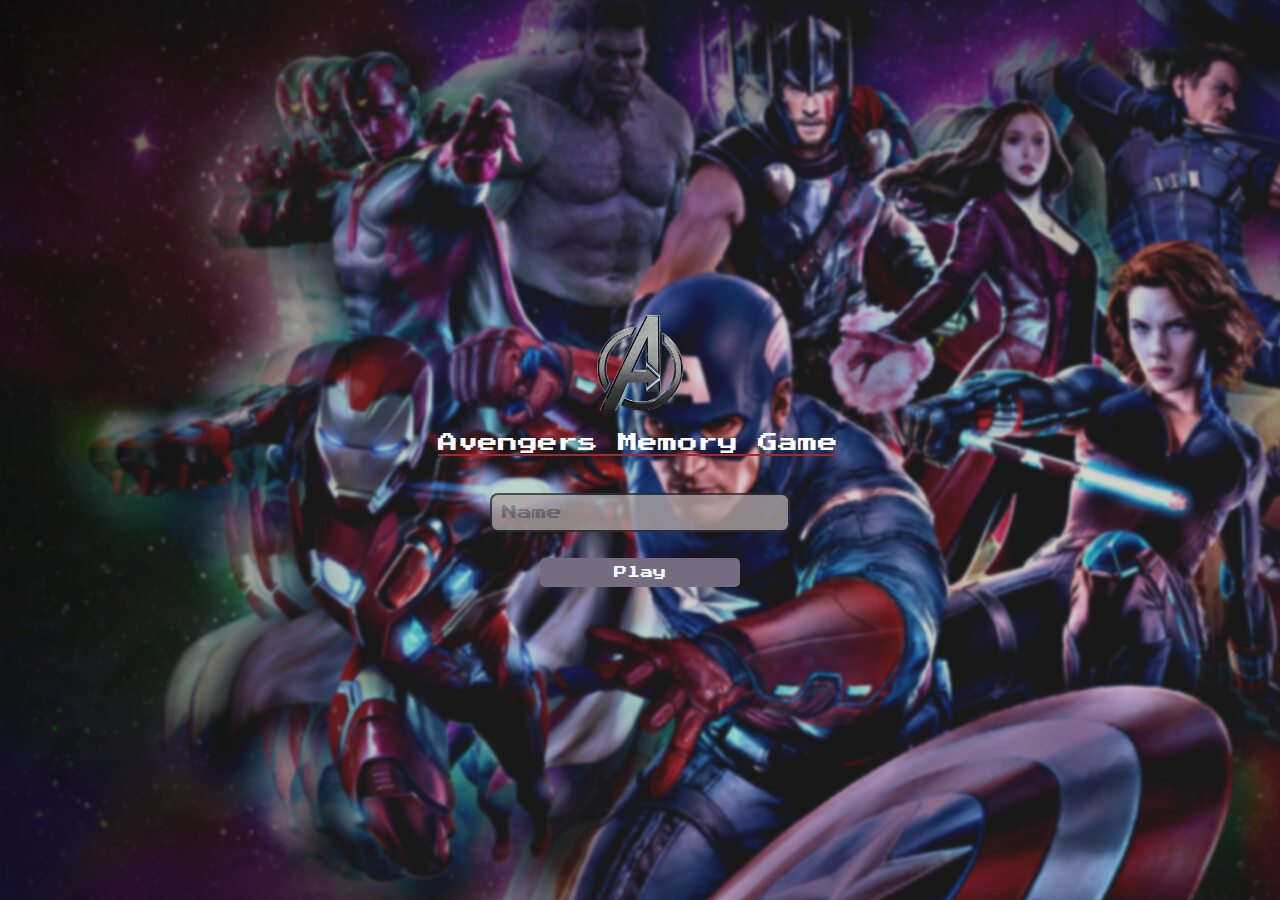
<file: index.html>
<!DOCTYPE html>
<html lang="en">
<head>
  <meta charset="UTF-8">
  <meta name="viewport" content="width=device-width, initial-scale=1.0">

  <link rel="stylesheet" href="./css/reset.css">
  <link rel="stylesheet" href="./css/login.css">

  <script defer src="./js/login.js"></script>

  <title> Avengers Game | Login</title>
</head>
<body>
  
  <form class="login-form">

    <div class="login-header">
      <img src="./img/avengerslg.png" alt="Avengers icon">
      <h1> Avengers Memory Game</h1>
    </div>

    <input type="text" placeholder="Name" class="login-input">
    <button type="submit" class="login-button" disabled>Play</button>

  </form>

</body>
</file>
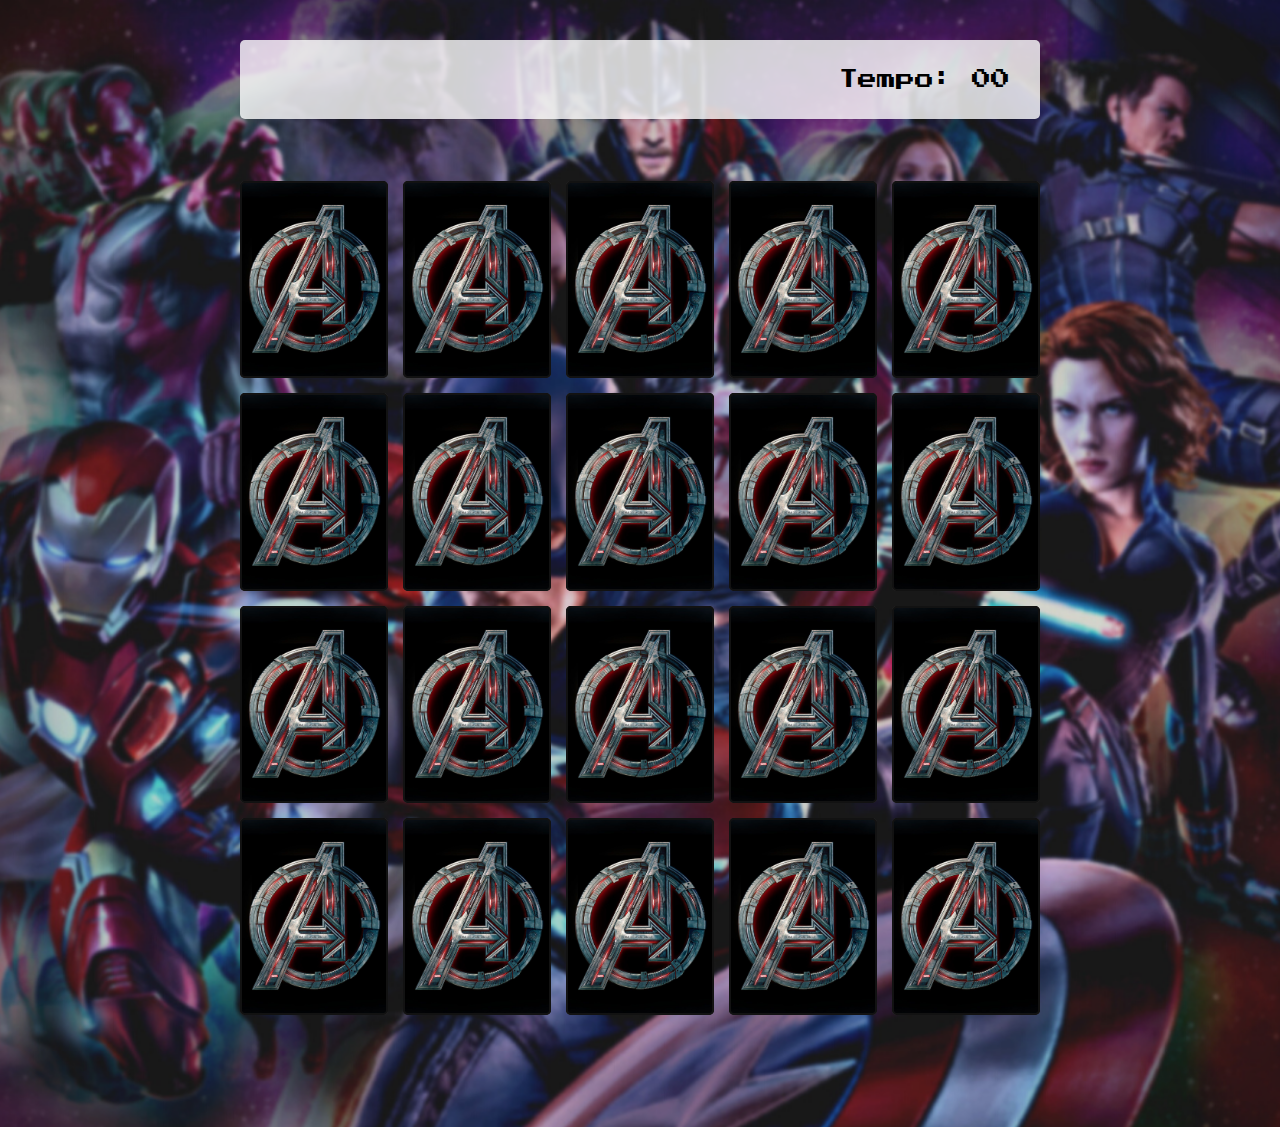
<file: pages/game.html>
<!DOCTYPE html>
<html lang="en">
<head>
    <meta charset="UTF-8">
    <meta http-equiv="X-UA-Compatible" content="IE=edge">
    <meta name="viewport" content="width=device-width, initial-scale=1.0">
   <link rel="stylesheet" href="../css/reset.css">
   <link rel="stylesheet" href="../css/game.css">
   <title> Avengers Memory Game</title>
</head>
<body>
   <main>
    <header>
      <span class="player"> </span>
      <span>Tempo: <span class="timer">00</span></span>
    </header>
  
    <div class="grid"></div>
  </main>

 
    
  
    
    
    
    
   
  
   
</body>
<script src="../js/game.js"></script>


</html>
</file>
<file: css/login.css>
body{
    background-image: url(../img/Design\ sem\ nome\ \(1\).png);
    background-repeat: no-repeat;
    background-size: cover;
    
}








.login-form{
    display: flex;
    flex-direction: column;
    align-items: center;
    height: 100vh;
    justify-content: center;
}


.login-header{
    align-items: center;
    display: flex;
    flex-direction: column;
    justify-content: center;
    margin-bottom: 50px;
}


.login-header img{
    width: 100px;
}

.login-header h1{
    color: rgb(255, 255, 255);
    font-size: 20px;
    margin-top: 20px;
    font-weight: lighter;
   text-decoration: underline rgb(177, 35, 35);
  margin-left: -1%;

   
    
}

.login-input {
    border: 2px solid rgb(47, 47, 47);
    border-radius: 8px;
    color: rgb(0, 0, 0);
    font-size: 15px;
    margin-bottom: 15px;
    margin-top: -10px;
    max-width: 300px;
    width: 100%;
    padding: 10px;
    outline: none;
    background-color: rgb(173, 162, 162);
    opacity: 0.8;
    margin-bottom: 5%;
  

}

.login-button{
    width: 200px;
    padding: 8px;
    background-color: rgb(77, 5, 145);
    border-radius: 5px;
    cursor:pointer;
    color:aliceblue;
    margin-top: -3%;
}



.login-button:disabled{
    background-color: rgb(118, 108, 127);
    color: aliceblue;
    cursor: auto;
}


@media screen { @media screen and (max-width: 600px) {}
    h1
    {width: 100%;
     margin-left: 20%;
     text-align: center;

    }

}
</file>
<file: css/game.css>
body{
    background-image: url(../img/Design\ sem\ nome\ \(1\).png);
    background-size: cover;
    background-position: center;
    background-repeat: no-repeat;

}

main { display: flex;
    flex-direction: column;
    width: 100%;
    background-size: cover;
    min-height: 100vh;
    align-items: center;
    justify-content: center;
    padding: 20px 20px 50px;
   
   
  }
  
  header {
    display: flex;
    align-items: center;
    justify-content: space-between;
    background-color: rgba(255, 255, 255, 0.8);
    font-size: 1.2em;
    width: 100%;
    max-width: 800px;
    padding: 30px;
    margin-top: 20px;
    border-radius: 5px;
  }




















.grid{
    display: grid;
    width: 100%;
    max-width: 800px;
    grid-template-columns: repeat(5, 1fr);
    gap:15px;
    
    margin: 5% 17%


}

.card{
    width: 100%;
    aspect-ratio: 3/4;
   background-color: rgb(91, 88, 88);
    
    border-radius: 5px;
    position: relative;
    transition: all 400ms ease;
    transform-style: preserve-3d;
}


.face{
    width: 100%;
   height: 100%;
   position: absolute;
   background-position: center;
   background-size:cover;
   border: 2px solid rgb(18, 18, 18);
   border-radius: 5px;
   transition: all 400ms ease;

}

.front{
   
    transform: rotateY(180deg); 

}

.back{
    background-image: url(../img/avengers\ bg.jpg);
   
    backface-visibility: hidden;
}



.reveal-card{
    transform: rotateY(180deg);
}



.disabled-card{
    
    opacity: 0.6;

}
</file>
